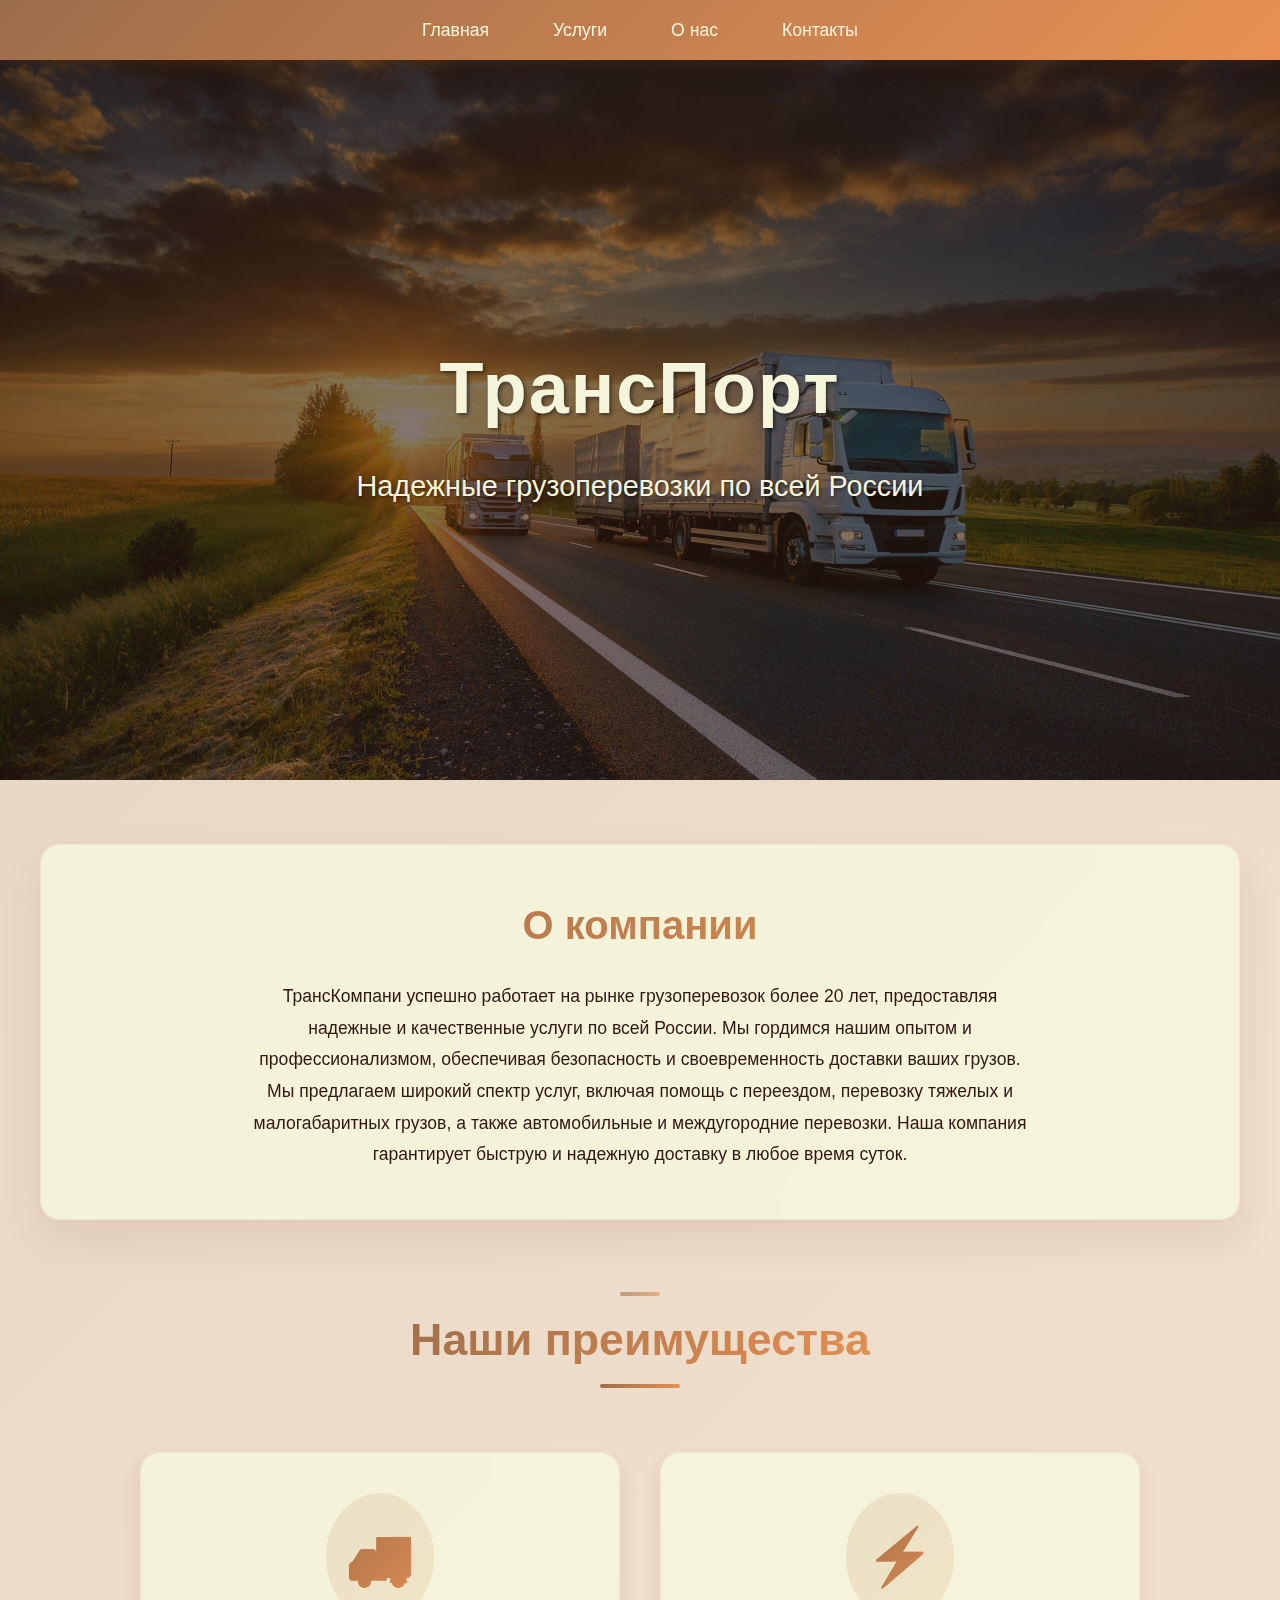
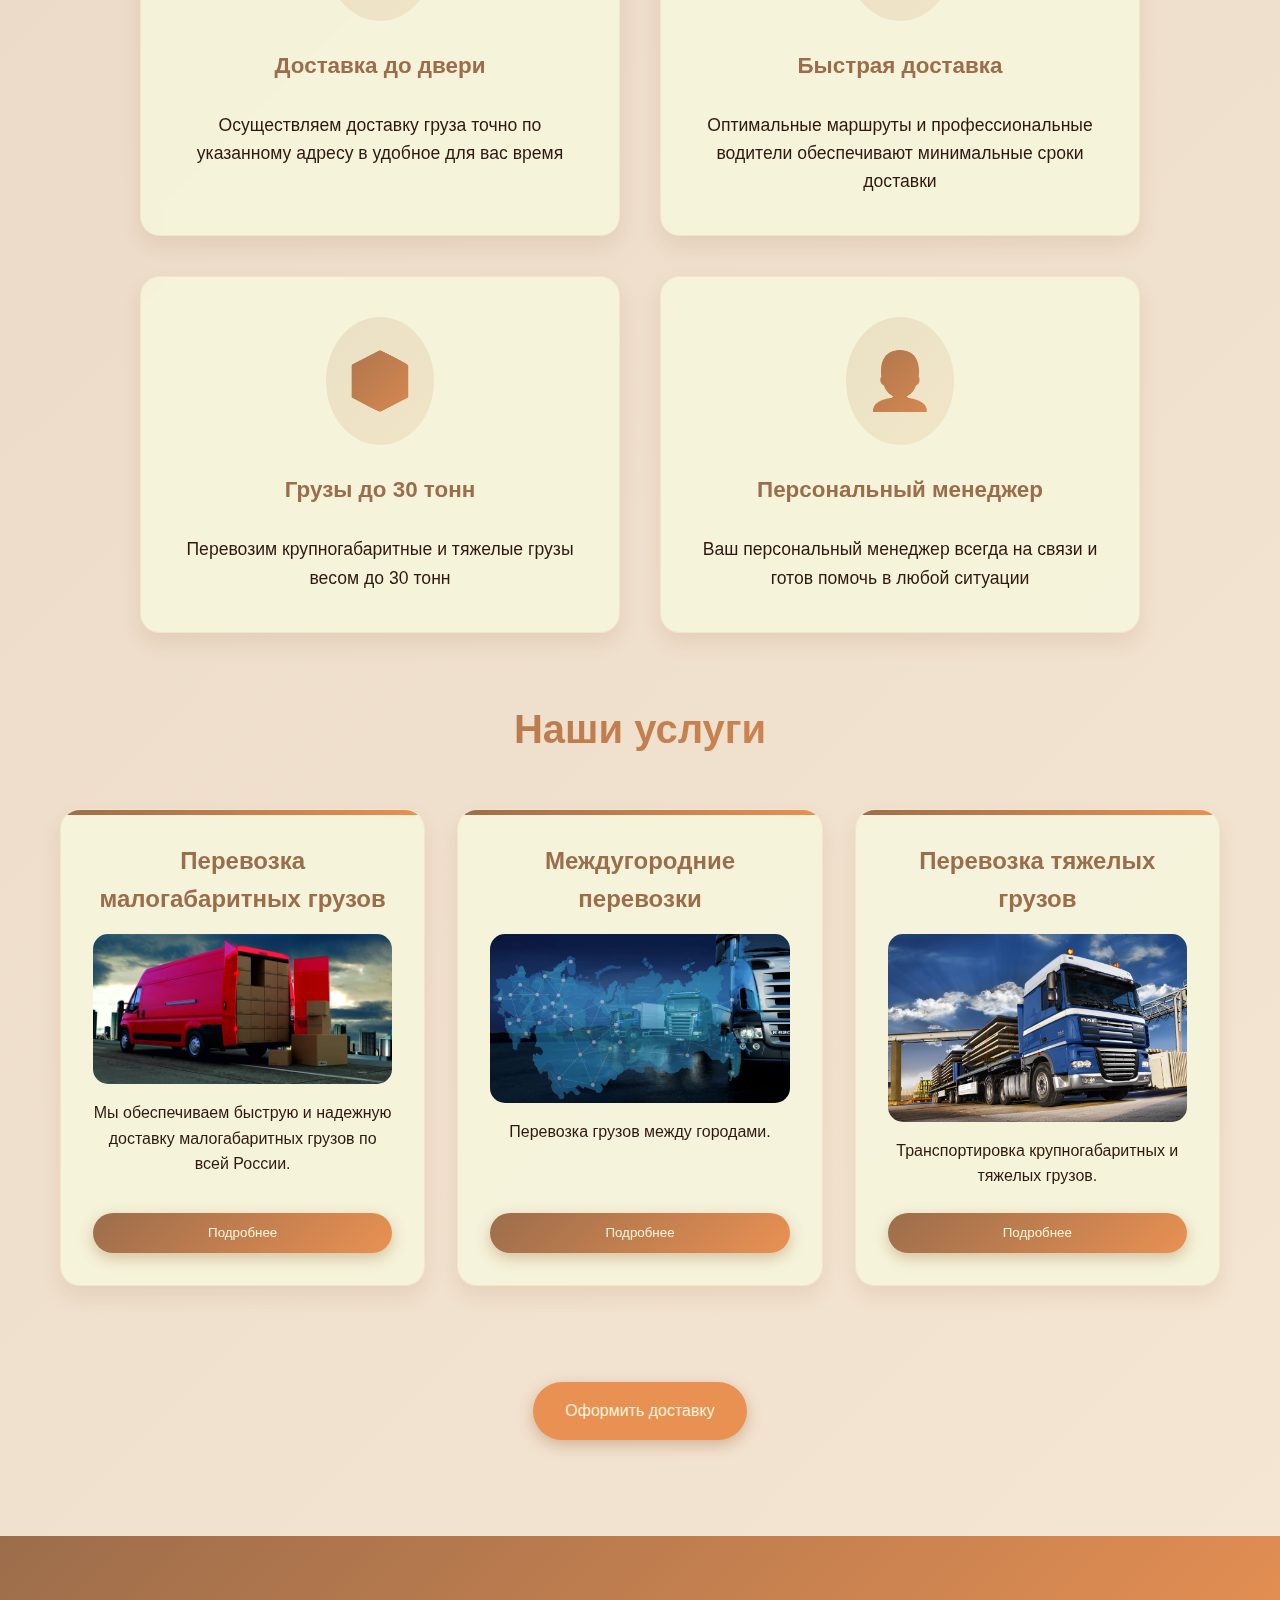
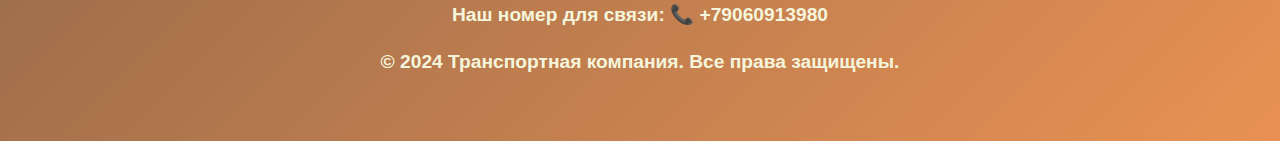
<file: index.html>
<!DOCTYPE html>
<html lang="ru">
<head>
    <meta charset="UTF-8">
    <meta name="viewport" content="width=device-width, initial-scale=1.0">
    <title>ТрансПорт - Грузоперевозки</title>
    <link rel="stylesheet" href="style.css">
</head>
<body>
    <header>
        <nav>
            <ul class="nav-list">
                <li><a href="#home">Главная</a></li>
                <li><a href="#services">Услуги</a></li>
                <li><a href="#about">О нас</a></li>
                <li><a href="#contact">Контакты</a></li>
            </ul>
        </nav>
    </header>


    
<section class="hero">
    <img src="img\soforazonositas_2560-1.jpg" alt="Транспортная компания" class="hero-image">
    <div class="hero-overlay"></div>
    <div class="hero-content">
        <h1>ТрансПорт</h1>
        <p>Надежные грузоперевозки по всей России</p>
    </div>
</section>

<section id="about" class="about">
    <div class="about-content">
        <h2>О компании</h2>
        <p>ТрансКомпани успешно работает на рынке грузоперевозок более 20 лет, предоставляя надежные и качественные услуги по всей России. Мы гордимся нашим опытом и профессионализмом, обеспечивая безопасность и своевременность доставки ваших грузов.</p>
        <p>Мы предлагаем широкий спектр услуг, включая помощь с переездом, перевозку тяжелых и малогабаритных грузов, а также автомобильные и междугородние перевозки. Наша компания гарантирует быструю и надежную доставку в любое время суток.</p>
    </div>
</section>
<section id="advantages" class="advantages">
    <center><h2>Наши преимущества</h2></center>
    <div class="advantages-grid">
        <div class="advantage-card">
            <div class="advantage-icon">🚚</div>
            <h3>Доставка до двери</h3>
            <p>Осуществляем доставку груза точно по указанному адресу в удобное для вас время</p>
        </div>
        <div class="advantage-card">
            <div class="advantage-icon">⚡</div>
            <h3>Быстрая доставка</h3>
            <p>Оптимальные маршруты и профессиональные водители обеспечивают минимальные сроки доставки</p>
        </div>
        <div class="advantage-card">
            <div class="advantage-icon">📦</div>
            <h3>Грузы до 30 тонн</h3>
            <p>Перевозим крупногабаритные и тяжелые грузы весом до 30 тонн</p>
        </div>
        <div class="advantage-card">
            <div class="advantage-icon">👨‍💼</div>
            <h3>Персональный менеджер</h3>
            <p>Ваш персональный менеджер всегда на связи и готов помочь в любой ситуации</p>
        </div>
    </div>
</section>

<section id="services" class="services">
    <h2>Наши услуги</h2>
    <div class="services-grid">
        <div class="service-card">
            <h3>Перевозка малогабаритных грузов</h3>
            <img src="img/D3f5CSg0SI0.jpg" alt="Перевозка малогабаритных грузов" class="service-image">
            <p>Мы обеспечиваем быструю и надежную доставку малогабаритных грузов по всей России.</p>
            <button class="btn" data-info="info1">Подробнее</button>
        </div>
        <div class="service-card">
            <h3>Междугородние перевозки</h3>
            <img src="img/trans-company-5.jpg" alt="Междугородние перевозки" class="service-image">
            <p>Перевозка грузов между городами.</p>
            <button class="btn" data-info="info2">Подробнее</button>
        </div>
        <div class="service-card">
            <h3>Перевозка тяжелых грузов</h3>
            <img src="img/61d595313643e7.65710846.jpg" alt="Перевозка тяжелых грузов" class="service-image">
            <p>Транспортировка крупногабаритных и тяжелых грузов.</p>
            <button class="btn" data-info="info3">Подробнее</button>
        </div>
        <div id="services-modal" class="modal">
            <div class="modal-content">
                <span class="close">&times;</span>
                <h2 id="services-modal-title"></h2>
                <div id="services-modal-description"></div>
            </div>
        </div>
    </div>
</section>

<div id="modal" class="modal">
    <div class="modal-content">
        <span class="close">&times;</span>
        <h2 id="modal-title"></h2>
        <p id="modal-description"></p>
    </div>
</div>

    <center><a href="cartr.html" class="btn delivery-btn">Оформить доставку</a></center>

    <footer>
        <div class="footer-content">
            <p id="contact">Наш номер для связи: <span role="img" aria-label="phone">📞</span> +79060913980</p>
            <p>&copy; 2024 Транспортная компания. Все права защищены.</p>
        </div>
    </footer>
    <script src="script.js"></script>
</body>
</html>
</file>
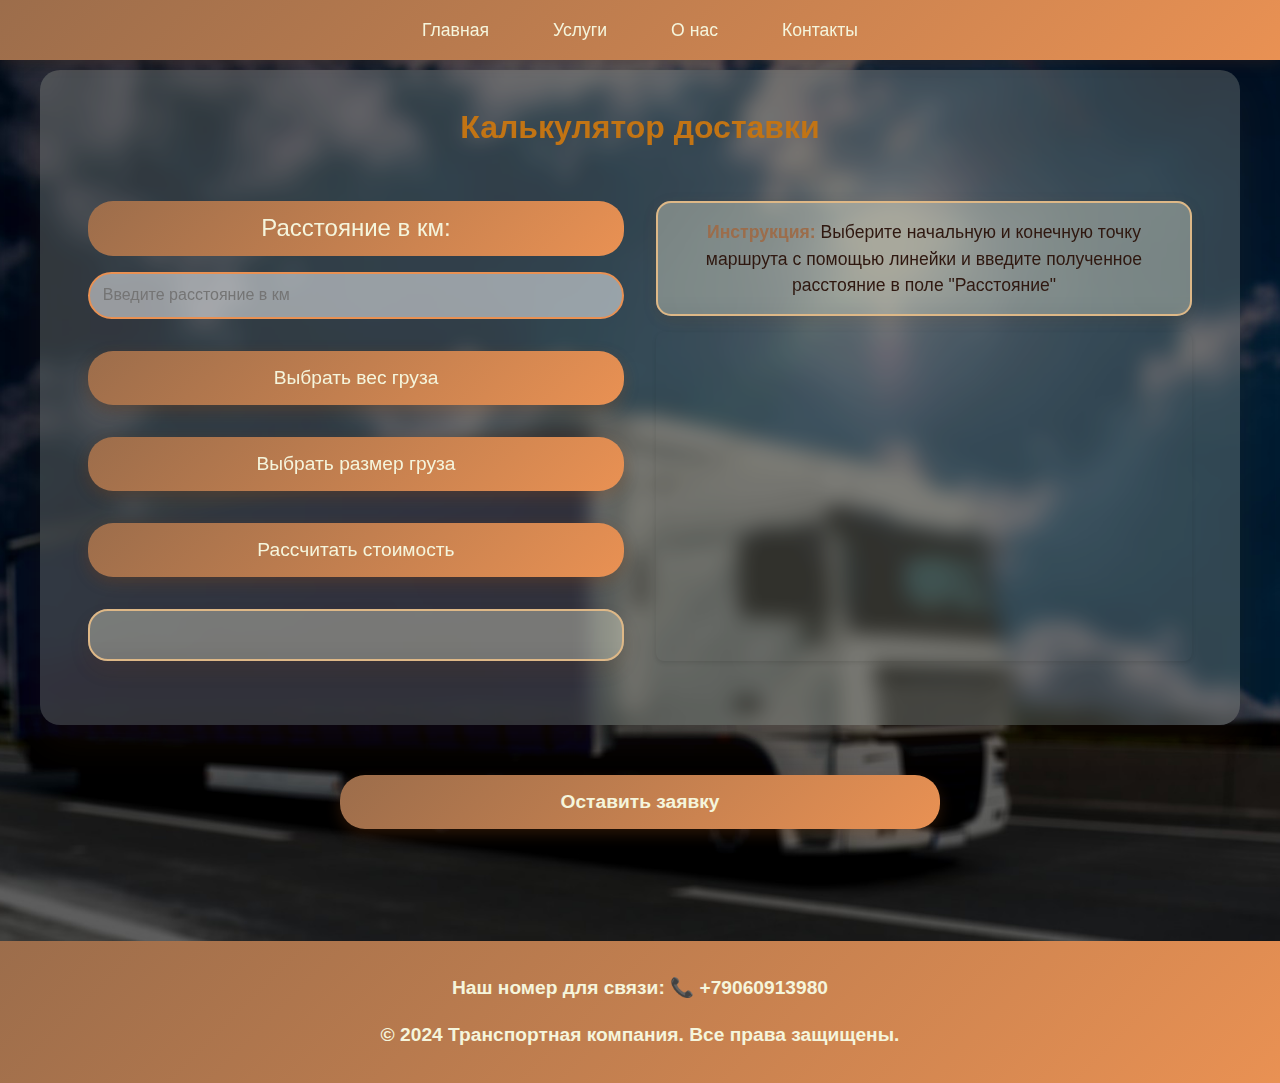
<file: cartr.html>
<!DOCTYPE html>
<html lang="ru">
<head>
    <meta charset="UTF-8">
    <meta name="viewport" content="width=device-width, initial-scale=1.0">
    <link rel="stylesheet" href="car.css">
    <title>Калькулятор доставки</title>
</head>
<body>
    <header>
        <nav>
            <ul class="nav-list">
                <li><a href="index.html">Главная</a></li>
                <li><a href="index.html">Услуги</a></li>
                <li><a href="index.html">О нас</a></li>
                <li><a href="#contact">Контакты</a></li>
            </ul>
        </nav>
    </header>

    <div class="form-container">
        <h1 style="color:rgb(194, 116, 20)">Калькулятор доставки</h1>
        <div class="calculator-layout">
            <div class="form-section">
                <form id="delivery-calculator">
                    <div class="form-group">
                        <label for="distance" class="form-label">Расстояние в км:</label>
                        <input type="number" id="distance" name="distance" min="1" required placeholder="Введите расстояние в км">
                    </div>
                    <div class="form-group">
                        <button type="button" id="weight-button" class="btn delivery-btn">Выбрать вес груза</button>
                    </div>
                    <div class="form-group">
                        <button type="button" id="size-button" class="btn delivery-btn">Выбрать размер груза</button>
                    </div>
                    <div class="form-group">
                        <button type="submit" class="btn delivery-btn">Рассчитать стоимость</button>
                    </div>
                </form>
                <div id="result" class="result"></div>
            </div>
            <div class="map-section">
                <div class="map-instructions">
                    <strong>Инструкция:</strong> Выберите начальную и конечную точку маршрута с помощью линейки и введите полученное расстояние в поле "Расстояние"
                </div>
                <div class="map-container">
                    <script type="text/javascript" charset="utf-8" async src="https://api-maps.yandex.ru/services/constructor/1.0/js/?um=constructor%3A729892ba539dc0ba1b27fecc70c59224b17dba3aeef4934f41608c4e191b0297&amp;width=100%&amp;height=400&amp;lang=ru_RU&amp;scroll=true"></script>
                </div>
            </div>
        </div>
    </div>

    <div id="size-modal" class="modal">
        <div class="modal-content">
            <span class="close" style="cursor: pointer;">&times;</span>
            <h2>Выберите размер груза</h2>
            <div class="button-container">
                <button class="size-option" id="small-cargo" onclick="selectCargoSize('small')">
                    <img src="img/cardboard-box.png" alt="Маленький груз" class="cargo-icon">
                    Маленький груз<br>
                    <span style="font-size: 0.9rem; color: var(--dark);">До 50х50х30 см</span>
                </button>
                <button class="size-option" id="large-cargo" onclick="selectCargoSize('large')">
                    <img src="img/cardboard-box.png" alt="Большой груз" class="cargo-icon">
                    Большой груз<br>
                    <span style="font-size: 0.9rem; color: var(--dark);">Больше 50х50х30 см</span>
                </button>
            </div>
        </div>
    </div>

    <div id="weight-modal" class="modal">
        <div class="modal-content">
            <span class="close" style="cursor: pointer;">&times;</span>
            <h2>Выберите вес груза</h2>
            <div class="button-container">
                <button class="size-option" onclick="selectWeight('light')">
                    <img src="img/photo.png" alt="Легкий груз" class="cargo-icon">
                    Легкий груз<br>
                    <span style="font-size: 0.9rem; color: var(--dark);">До 100 кг</span>
                </button>
                <button class="size-option" onclick="selectWeight('heavy')">
                    <img src="img/photo.png" alt="Тяжелый груз" class="cargo-icon">
                    Тяжелый груз<br>
                    <span style="font-size: 0.9rem; color: var(--dark);">Больше 100 кг</span>
                </button>
            </div>
        </div>
    </div>
    <button class="request-btn">Оставить заявку</button>

    <div id="requestModal" class="modal">
        <div class="modal-content">
            <span class="close">&times;</span>
            <div class="form-modal">
                <h2 style="margin-bottom: 1.5rem; color: var(--primary);">Оставить заявку</h2>
                <form id="requestForm">
                    <div class="form-group">
                        <label for="name">Ваше имя</label>
                        <input type="text" id="name" name="name" required>
                    </div>
                    <div class="form-group">
                        <label for="phone">Номер телефона</label>
                        <div class="phone-input-container">
                            <input 
                                type="tel" 
                                id="phone" 
                                name="phone" 
                                pattern="\+7[0-9]{10}"
                                value="+7"
                                required
                                oninput="validatePhone(this)"
                                onblur="checkPhoneLength(this)"
                            >
                            <span id="phone-error" class="error-message"></span>
                        </div>
                    </div>
                    <button type="submit" class="submit-btn">Подтвердить</button>
                </form>
            </div>
        </div>
    </div>

    <footer>
        <div class="footer-content">
            <p id="contact">Наш номер для связи: <span role="img" aria-label="phone">📞</span> +79060913980</p>
            <p>&copy; 2024 Транспортная компания. Все права защищены.</p>
        </div>
    </footer>

    <script src="script.js"></script>
</body>
</html>
</file>
<file: style.css>
:root {
    --primary: #9c6d4b;
    --primary-dark: #86613c;
    --secondary: #e99153;
    --accent: #DEB887;
    --dark: #2F1810;
    --light: #F5F5DC;
    --gradient: linear-gradient(135deg, var(--primary) 0%, var(--secondary) 100%);
    --gradient-soft: linear-gradient(135deg, rgba(139, 69, 19, 0.1) 0%, rgba(210, 105, 30, 0.1) 100%);
    --background: #F5E6D3;
}

* {
    margin: 0;
    padding: 0;
    box-sizing: border-box;
}

body {
    font-family: 'Segoe UI', Tahoma, Geneva, Verdana, sans-serif;
    line-height: 1.6;
    color: var(--dark);
    background: linear-gradient(135deg, #E6D5C3 0%, #F5E6D3 100%);
    min-height: 100vh;
}

header {
    background: var(--gradient);
    padding: 1rem 0;
    position: fixed;
    width: 100%;
    top: 0;
    z-index: 100;
    box-shadow: 0 2px 15px rgba(139, 69, 19, 0.2);
}

nav {
    max-width: 1200px;
    margin: 0 auto;
    padding: 0 20px;
}

.nav-list {
    list-style: none;
    display: flex;
    gap: 2rem;
    justify-content: center;
}

.nav-list a {
    color: var(--light);
    text-decoration: none;
    font-weight: 500;
    font-size: 1.1rem;
    padding: 0.5rem 1rem;
    border-radius: 25px;
    transition: all 0.3s ease;
}

.nav-list a:hover {
    background: rgba(222, 184, 135, 0.2);
    transform: translateY(-2px);
    box-shadow: 0 5px 15px rgba(222, 184, 135, 0.2);
}

.hero {
    height: 80vh;
    position: relative;
    display: flex;
    align-items: center;
    justify-content: center;
    color: white;
    text-align: center;
    margin-top: 60px;
    overflow: hidden;
}

.hero-image {
    position: absolute;
    top: 0;
    left: 0;
    width: 100%;
    height: 100%;
    object-fit: cover;
    z-index: 1;
}

.hero-overlay {
    position: absolute;
    top: 0;
    left: 0;
    width: 100%;
    height: 100%;
    background: linear-gradient(rgba(47, 24, 16, 0.6), rgba(47, 24, 16, 0.6));
    z-index: 2;
}

.hero::after {
    content: '';
    position: absolute;
    bottom: 0;
    left: 0;
    right: 0;
    height: 100px;
    background: linear-gradient(to top, #F5E6D3, transparent);
}

.hero-content {
    position: relative;
    z-index: 3;
    padding: 2rem;
}

.hero-content h1 {
    font-size: 4.5rem;
    margin-bottom: 1rem;
    text-shadow: 2px 2px 4px rgba(0,0,0,0.5);
    animation: fadeInDown 1s ease;
    color: var(--light);
    font-weight: 700;
    letter-spacing: 2px;
}

.hero-content p {
    font-size: 1.8rem;
    animation: fadeInUp 1s ease 0.5s both;
    color: var(--light);
    text-shadow: 1px 1px 3px rgba(0,0,0,0.5);
    max-width: 800px;
    margin: 0 auto;
    font-weight: 500;
}

.about {
    max-width: 1200px;
    margin: 4rem auto;
    padding: 3rem;
    text-align: center;
    background: rgba(245, 245, 220, 0.9);
    border-radius: 20px;
    box-shadow: 0 20px 40px rgba(139, 69, 19, 0.1);
    backdrop-filter: blur(10px);
    border: 1px solid rgba(222, 184, 135, 0.2);
}

.about-content h2 {
    margin-bottom: 1.5rem;
    background: var(--gradient);
    -webkit-background-clip: text;
    -webkit-text-fill-color: transparent;
    font-size: 2.5rem;
}

.about-content p {
    font-size: 1.1rem;
    color: var(--dark);
    max-width: 800px;
    margin: 0 auto;
    line-height: 1.8;
}

.advantages {
    max-width: 1200px;
    margin: 4rem auto;
    padding: 0 20px;
    text-align: center; 
}

.advantages h2 {
    margin-bottom: 3.5rem;
    font-size: 2.8rem;
    background: var(--gradient);
    -webkit-background-clip: text;
    -webkit-text-fill-color: transparent;
    display: inline-block;
}

.advantages h2::after,
.advantages h2::before {
    content: '';
    display: block;
    margin: 0.5rem auto;
    width: 80px;
    height: 4px;
    background: var(--gradient);
    border-radius: 2px;
}

.advantages h2::before {
    width: 40px;
    opacity: 0.6;
}

.advantages-grid {
    display: grid;
    grid-template-columns: repeat(2, 1fr);
    gap: 2.5rem;
    max-width: 1000px;
    margin: 0 auto;
}

.advantage-card {
    background: rgba(245, 245, 220, 0.9);
    border-radius: 20px;
    padding: 2.5rem;
    text-align: center;
    transition: all 0.3s ease;
    box-shadow: 0 10px 20px rgba(139, 69, 19, 0.1);
    position: relative;
    overflow: hidden;
    backdrop-filter: blur(10px);
    border: 1px solid rgba(222, 184, 135, 0.2);
    display: flex;
    flex-direction: column;
    align-items: center;
    gap: 1.2rem;
    height: 100%;
}

.advantage-icon {
    font-size: 3.5rem;
    margin-bottom: 0.5rem;
    background: var(--gradient);
    -webkit-background-clip: text;
    -webkit-text-fill-color: transparent;
    display: inline-block;
    padding: 1.2rem;
    border-radius: 50%;
    position: relative;
}

.advantage-icon::after {
    content: '';
    position: absolute;
    top: 0;
    left: 0;
    right: 0;
    bottom: 0;
    background: var(--gradient-soft);
    border-radius: 50%;
    z-index: -1;
    transition: all 0.3s ease;
}

.advantage-card:hover .advantage-icon::after {
    transform: scale(1.1);
    background: var(--gradient-soft);
}

.advantage-card h3 {
    color: var(--primary);
    font-size: 1.4rem;
    margin-bottom: 0.5rem;
    font-weight: 600;
}

.advantage-card p {
    color: var(--dark);
    font-size: 1.1rem;
    line-height: 1.6;
}



.advantage-card {
    animation: fadeInUp 0.6s ease backwards;
}

.advantage-card:nth-child(1) { animation-delay: 0.1s; }
.advantage-card:nth-child(2) { animation-delay: 0.2s; }
.advantage-card:nth-child(3) { animation-delay: 0.3s; }
.advantage-card:nth-child(4) { animation-delay: 0.4s; }
.advantage-card:nth-child(5) { animation-delay: 0.5s; }

.services {
    max-width: 1200px;
    margin: 4rem auto;
    padding: 0 20px;
}

.services h2 {
    text-align: center;
    margin-bottom: 3rem;
    background: var(--gradient);
    -webkit-background-clip: text;
    -webkit-text-fill-color: transparent;
    font-size: 2.5rem;
}

.services-grid {
    display: grid;
    grid-template-columns: repeat(auto-fit, minmax(300px, 1fr));
    gap: 2rem;
}

.service-card {
    background: rgba(245, 245, 220, 0.9);
    border-radius: 20px;
    padding: 2rem;
    text-align: center;
    transition: all 0.3s ease;
    box-shadow: 0 10px 20px rgba(139, 69, 19, 0.1);
    position: relative;
    overflow: hidden;
    backdrop-filter: blur(10px);
    border: 1px solid rgba(222, 184, 135, 0.2);
    display: flex;
    flex-direction: column;
    justify-content: space-between;
    height: 100%;
}

.service-card::before {
    content: '';
    position: absolute;
    top: 0;
    left: 0;
    right: 0;
    height: 5px;
    background: var(--gradient);
}

.service-card:hover {
    transform: translateY(-10px);
    box-shadow: 0 20px 40px rgba(139, 69, 19, 0.2);
    background: var(--gradient-soft);
}

.service-card h3 {
    margin-bottom: 1rem;
    color: var(--primary);
    font-size: 1.5rem;
}

.service-card p {
    color: var(--dark);
    margin-bottom: 1.5rem;
    flex-grow: 1;
}

.price {
    font-size: 2rem;
    color: var(--secondary);
    font-weight: bold;
    margin: 1.5rem 0;
    text-shadow: 0 2px 4px rgba(210, 105, 30, 0.2);
}

.btn {
    display: inline-block;
    padding: 0.8rem 1.5rem;
    background: var(--gradient);
    color: var(--light);
    text-decoration: none;
    border-radius: 30px;
    transition: all 0.3s ease;
    font-weight: 500;
    border: none;
    cursor: pointer;
    box-shadow: 0 5px 15px rgba(139, 69, 19, 0.3);
}

.btn:hover {
    transform: translateY(-2px);
    box-shadow: 0 8px 20px rgba(139, 69, 19, 0.4);
    background: linear-gradient(135deg, var(--primary-dark) 0%, var(--secondary) 100%);
}

footer {
    background: var(--gradient);
    color: var(--light);
    padding: 3rem 0;
    margin-top: 4rem;
}

.footer-content {
    max-width: 1200px;
    margin: 0 auto;
    padding: 0 20px;
    text-align: center;
}
.footer-content p {
    font-size: 1.2rem; 
    color: var(--light); 
    margin: 1rem 0; 
    font-weight: bold; 
    cursor: pointer; 
}





.modal {
    display: none;
    position: fixed;
    z-index: 1000;
    left: 0;
    top: 0;
    width: 100%;
    height: 100%;
    overflow: auto;
    background-color: rgba(0, 0, 0, 0.7);
    opacity: 0;
    transition: opacity 0.3s ease;
}

.modal.show {
    display: block;
    opacity: 1;
}

.modal-content {
    background-color: #fefefe;
    margin: 15% auto;
    padding: 20px;
    border: 1px solid rgba(222, 184, 135, 0.2);
    width: 80%;
    max-width: 600px;
    border-radius: 20px;
    box-shadow: 0 10px 20px rgba(139, 69, 19, 0.1);
    position: relative;
    transform: translateY(-20px);
    transition: transform 0.3s ease;
}



.modal.show .modal-content {
    transform: translateY(0);
}

.close {
    color: #aaa;
    float: right;
    font-size: 28px;
    font-weight: bold;
}

.close:hover,
.close:focus {
    color: black;
    text-decoration: none;
    cursor: pointer;
}

.service-image {
    width: 100%;
    height: auto;
    border-radius: 15px;
    margin-bottom: 1rem;
}

.delivery-btn {
    display: inline-block;
    padding: 1rem 2rem;
    background: var(--secondary);
    color: var(--light);
    text-decoration: none;
    border-radius: 30px;
    transition: all 0.3s ease;
    font-weight: 500;
    margin: 2rem auto;
    box-shadow: 0 5px 15px rgba(139, 69, 19, 0.3);
}

.delivery-btn:hover {
    transform: translateY(-2px);
    box-shadow: 0 8px 20px rgba(139, 69, 19, 0.4);
    background: linear-gradient(135deg, var(--primary-dark) 0%, var(--secondary) 100%);
}

@media (max-width: 768px) {

    .advantages-grid {
        grid-template-columns: 1fr;
    }
    
    .advantage-card {
        padding: 1rem;
    }
    
    .advantage-icon {
        font-size: 2.5rem;
    }

    .hero-content h1 {
        font-size: 2rem;
    }

    .hero-content p {
        font-size: 1rem;
    }

    .about-content h2,
    .services h2 {
        font-size: 1.8rem;
    }

    .nav-list {
        
        
        gap: 0.7rem; 
        width: 100%; 
    }

    .nav-list a {
        padding: 0.4rem 0.4rem; 
        font-size: 1rem; 
        width: 100%; 
         
    }

    .btn, .delivery-btn {
        padding: 0.6rem 1.2rem;
        font-size: 0.9rem;
    }

    .modal-content {
        width: 90%;
        margin: 20% auto;
    }
}
</file>
<file: car.css>
:root {
    --primary: #9c6d4b; 
    --primary-dark: #86613c; 
    --secondary: #e99153; 
    --accent: #DEB887; 
    --dark: #2F1810; 
    --light: #F5F5DC; 
    --gradient: linear-gradient(135deg, var(--primary) 0%, var(--secondary) 100%);
    --gradient-soft: linear-gradient(135deg, rgba(139, 69, 19, 0.1) 0%, rgba(210, 105, 30, 0.1) 100%);
    --background: #F5E6D3; 
}

body {
    display: flex;
    flex-direction: column;
    min-height: 100vh; 
}


body::before {
    content: '';
    position: absolute;
    top: 0;
    left: 0;
    right: 0;
    bottom: 0;
    background-image: url("img/ph.jpg"); 
    background-size: cover; 
    background-position: center; 
    
    
    z-index: -1; 
}


h1 {
    margin-bottom: 2rem; 
    font-size: 2rem; 
    color: var(--dark); 
}
* {
    margin: 0;
    padding: 0;
    box-sizing: border-box;
}

body {
    font-family: 'Segoe UI', Tahoma, Geneva, Verdana, sans-serif;
    line-height: 1.6;
    color: var(--dark);
    background: linear-gradient(135deg, #E6D5C3 0%, #F5E6D3 100%);
    min-height: 100vh;
    position: relative;
}

header {
    background: var(--gradient);
    padding: 1rem 0;
    position: fixed;
    width: 100%;
    top: 0;
    z-index: 100;
    box-shadow: 0 2px 15px rgba(139, 69, 19, 0.2);
}


nav {
    max-width: 1200px;
    margin: 0 auto;
    padding: 0 20px;
}

.nav-list {
    list-style: none;
    display: flex;
    gap: 2rem;
    justify-content: center;
}

.nav-list a {
    color: var(--light);
    text-decoration: none;
    font-weight: 500;
    font-size: 1.1rem;
    padding: 0.5rem 1rem;
    border-radius: 25px;
    transition: all 0.3s ease;
}

.nav-list a:hover {
    background: rgba(222, 184, 135, 0.2);
    transform: translateY(-2px);
    box-shadow: 0 5px 15px rgba(222, 184, 135, 0.2);
}
.form-container {
    max-width: 600px; 
    width: 100%; 
    margin: 3rem auto; 
    padding: 2rem;
    background: rgba(245, 245, 220, 0.2); 
    border-radius: 20px;
    box-shadow: 0 20px 40px rgba(139, 69, 19, 0.1);
    backdrop-filter: blur(10px); 
    text-align: center; 
    transform: translateY(70px);
}

.form-group {
    margin-bottom: 1.5rem; 
}

.form-label {
    display: block;
    margin-bottom: 0.5rem; 
    font-weight: 700; 
    font-size: 1.5rem; 
    color: var(--light); 
    background: var(--gradient); 
    padding: 0.5rem; 
    border-radius: 25px; 
    text-align: center; 
    width: 100%; 
    max-width: 600px; 
    margin: 0 auto; 
}

input, select {
    width: 100%;
    padding: 0.8rem;
    border: 2px solid var(--secondary); 
    border-radius: 25px; 
    font-size: 1rem;
    transition: border-color 0.3s ease; 
    background: rgba(255, 255, 255, 0.5); 
    margin-top: 0.5rem; 
}

input:focus, select:focus {
    border-color: var(--primary); 
    outline: none;
}

.result {
    margin-top: 2rem;
    font-size: 1.2rem;
    color: var(--dark);
    background: (222, 184, 135, 0.2);
}

footer {
    background: var(--gradient);
    color: var(--light);
    padding: 1rem;
    margin-top: 5rem;
}

.footer-content {
    max-width: 800px;
    margin: 0 auto;
    padding: 0 20px;
    text-align: center;
}
.footer-content p {
    font-size: 1.2rem; 
    color: var(--light); 
    margin: 1rem 0; 
    font-weight: bold; 
    cursor: pointer; 
}

.btn {
    background: rgba(222, 184, 135, 0.7); 
    color: var(--light);
    border: none;
    border-radius: 25px;
    padding: 1rem 2rem; 
    cursor: pointer;
    transition: all 0.3s ease;
    margin-top: 1rem; 
    width: 100%; 
    max-width: 700px; 
}
.modal {
    display: none; 
    position: fixed;
    z-index: 1000;
    left: 0;
    top: 0;
    width: 100%;
    height: 100%;
    overflow: auto;
    background-color: rgba(0, 0, 0, 0.7); 
}

.modal-content {
    background-color: rgba(255, 255, 255, 1);
    margin: 15% auto;
    padding: 20px;
    border: 1px solid rgba(222, 184, 135, 0.2);
    width: 600px;
    border-radius: 20px;
    box-shadow: 0 10px 20px rgba(139, 69, 19, 0.1);
    text-align: center;
    position: relative; 
}

.button-container {
    display: flex; 
    justify-content: space-between; 
    margin: 1rem 0; 
}

.size-option {
    background: var(--gradient); 
    color: var(--light);
    border: none;
    border-radius: 25px; 
    padding: 1.5rem; 
    cursor: pointer;
    transition: all 0.3s ease;
    box-shadow: 0 5px 15px rgba(139, 69, 19, 0.3);
    font-size: 1.5rem; 
    flex: 1; 
    margin: 0 0.5rem; 
    height: 150px; 
    min-width: 200px; 
    text-align: center; 
}

.size-option:hover {
    transform: translateY(-2px);
    box-shadow: 0 8px 20px rgba(139, 69, 19, 0.4);
    background: linear-gradient(135deg, var(--primary-dark) 0%, var(--secondary) 100%); 
} 

.calculator-layout {
    margin-top: 200px ;
    display: flex;
    flex-direction: row;
    gap: 2rem;
    max-width: 1200px;
    margin: 1rem auto;
    padding: 1rem 2rem;
}

.form-section {
    flex: 1;
    min-width: 300px;
}

.map-container {
    flex: 1;
    min-width: 300px;
    height: 400px;
    border-radius: 8px;
    overflow: hidden;
    box-shadow: 0 2px 4px rgba(0, 0, 0, 0.1);
}  
.form-container {
    max-width: 1200px;
    margin: 0 auto;
    padding: 2rem 1rem;
}

.form-group {
    margin-bottom: 1.5rem;
}

.form-label {
    display: block;
    margin-bottom: 0.5rem;
    font-weight: 500;
}

.delivery-btn {
    background: var(--gradient);
    color: var(--light);
    width: 100%;
    max-width: 600px;
    font-size: 1.2rem; 
    margin: 0 auto;
    margin-top: 0.5rem;
    box-shadow: 0 5px 15px rgba(139, 69, 19, 0.3);
}
.delivery-btn:hover {
    transform: translateY(-2px);
    box-shadow: 0 8px 20px rgba(139, 69, 19, 0.4);
    background: linear-gradient(135deg, var(--primary-dark) 0%, var(--secondary) 100%);
} 
.result {
    margin-top: 2rem;
    padding: 1.5rem;
    border-radius: 20px;
    background: rgba(245, 245, 220, 0.2);
    backdrop-filter: blur(10px);
    border: 2px solid var(--accent);
    color: var(--dark);
    font-size: 1.2rem;
    text-align: center;
    box-shadow: 0 10px 20px rgba(139, 69, 19, 0.1);
    transition: all 0.3s ease;
    animation: fadeIn 0.5s ease;
    font-weight: 500;
} 

.map-instructions {
    background: rgba(245, 245, 220, 0.2);
    backdrop-filter: blur(10px);
    padding: 1rem 2rem;
    border-radius: 15px;
    margin-bottom: 1rem;
    box-shadow: 0 4px 15px rgba(139, 69, 19, 0.1);
    border: 2px solid var(--accent);
    color: var(--dark);
    font-size: 1.1rem;
    text-align: center;
    line-height: 1.5;
    font-weight: 500;
}

.map-instructions strong {
    color: var(--primary);
    font-weight: 700;
} 
.map-section {
    display: flex;
    flex-direction: column;
    flex: 1;
    min-width: 300px;
}


.close {
    position: absolute;
    right: 20px;
    top: 10px;
    color: var(--primary);
    font-size: 24px;
    cursor: pointer;
} 
.request-btn {
    background: var(--gradient);
    color: var(--light);
    border: none;
    border-radius: 25px;
    padding: 1rem 2rem;
    cursor: pointer;
    transition: all 0.3s ease;
    margin: 120px auto 2rem; 
    width: 100%;
    max-width: 600px;
    font-size: 1.2rem;
    font-weight: 600;
    display: block;
    box-shadow: 0 5px 15px rgba(139, 69, 19, 0.3);
}

.request-btn:hover {
    transform: translateY(-2px);
    box-shadow: 0 8px 20px rgba(139, 69, 19, 0.4);
    background: linear-gradient(135deg, var(--primary-dark) 0%, var(--secondary) 100%);
} 
.form-modal {
    max-width: 400px;
    margin: 0 auto;
}

.form-modal .form-group {
    margin-bottom: 1.5rem;
    text-align: left;
}

.form-modal label {
    display: block;
    margin-bottom: 0.5rem;
    color: var(--dark);
    font-weight: 600;
}

.form-modal input {
    width: 100%;
    padding: 0.8rem;
    border: 2px solid var(--secondary);
    border-radius: 25px;
    font-size: 1rem;
    background: rgba(255, 255, 255, 0.9);
}

.form-modal .submit-btn {
    background: var(--gradient);
    color: var(--light);
    border: none;
    border-radius: 25px;
    padding: 1rem 2rem;
    cursor: pointer;
    transition: all 0.3s ease;
    width: 100%;
    font-size: 1.1rem;
    font-weight: 600;
    margin-top: 1rem;
}

.form-modal .submit-btn:hover {
    background: linear-gradient(135deg, var(--primary-dark) 0%, var(--secondary) 100%);
} 
.success-message {
    color: var(--primary);
    font-size: 1.2rem;
    font-weight: 600;
    text-align: center;
    margin: 2rem 0;
}
.phone-input-container {
    position: relative;
    width: 100%;
}

.error-message {
    color: #ff4444;
    font-size: 0.9rem;
    margin-top: 0.5rem;
    display: block;
    text-align: left;
    opacity: 0;
    transition: opacity 0.3s ease;
}

.error-message.show {
    opacity: 1;
}



.cargo-icon {
    width: 50px;
    height: 50px;
    margin-bottom: 10px;
    display: block;
    margin-left: auto;
    margin-right: auto;
}

@media (max-width: 768px) {
    .modal-content {
        width: 90%; 
        margin: 10% auto; 
        padding: 15px; 
    } 
    body {
        font-size: 0.7rem; 
    }

    .calculator-layout {
        flex-direction: column; 
        margin-top: 80px;
        padding: 0.5rem; 
        max-width: 100%; 
        width: 100%; 
        margin: 0; 
    }

    .form-section {
        width: 100%; 
        margin-bottom: 1rem; 
    }

    .map-container {
        width: 100%; 
        height: 150px; 
        margin-bottom: 1rem; 
    }

    .form-container {
        margin: 1rem 0; 
        padding: 1rem;
        transform: translateY(25px);
        width: 100%; 
    }

    .nav-list {
         
        gap: 0.7rem; 
        width: 100%; 
    }

    .nav-list a {
        padding: 0.4rem 0.4rem; 
        font-size: 1rem; 
        width: 100%; 
         
    }

    
    .form-label {
        font-size: 0.7rem; 
        padding: 0.3rem; 
        margin-bottom: 0.7rem; 
    }

    .form-group {
        margin-bottom: 1rem; 
    }

    input, select, .btn {
        font-size: 0.7rem; 
        padding: 0.5rem; 
        margin-top: 0.2rem; 
    }

    
    .result {
        font-size: 0.8rem; 
        padding: 0.6rem; 
        margin-top: 1rem; 
    }

     
    .request-btn {
        margin: 2rem auto; 
        width: 70%; 
        padding: 0.6rem; 
        font-size: 0.8rem; 
    }

    
    .size-option {
        padding: 1rem; 
        font-size: 1rem; 
        height: 120px; 
        min-width: 150px; 
    }
}
</file>
